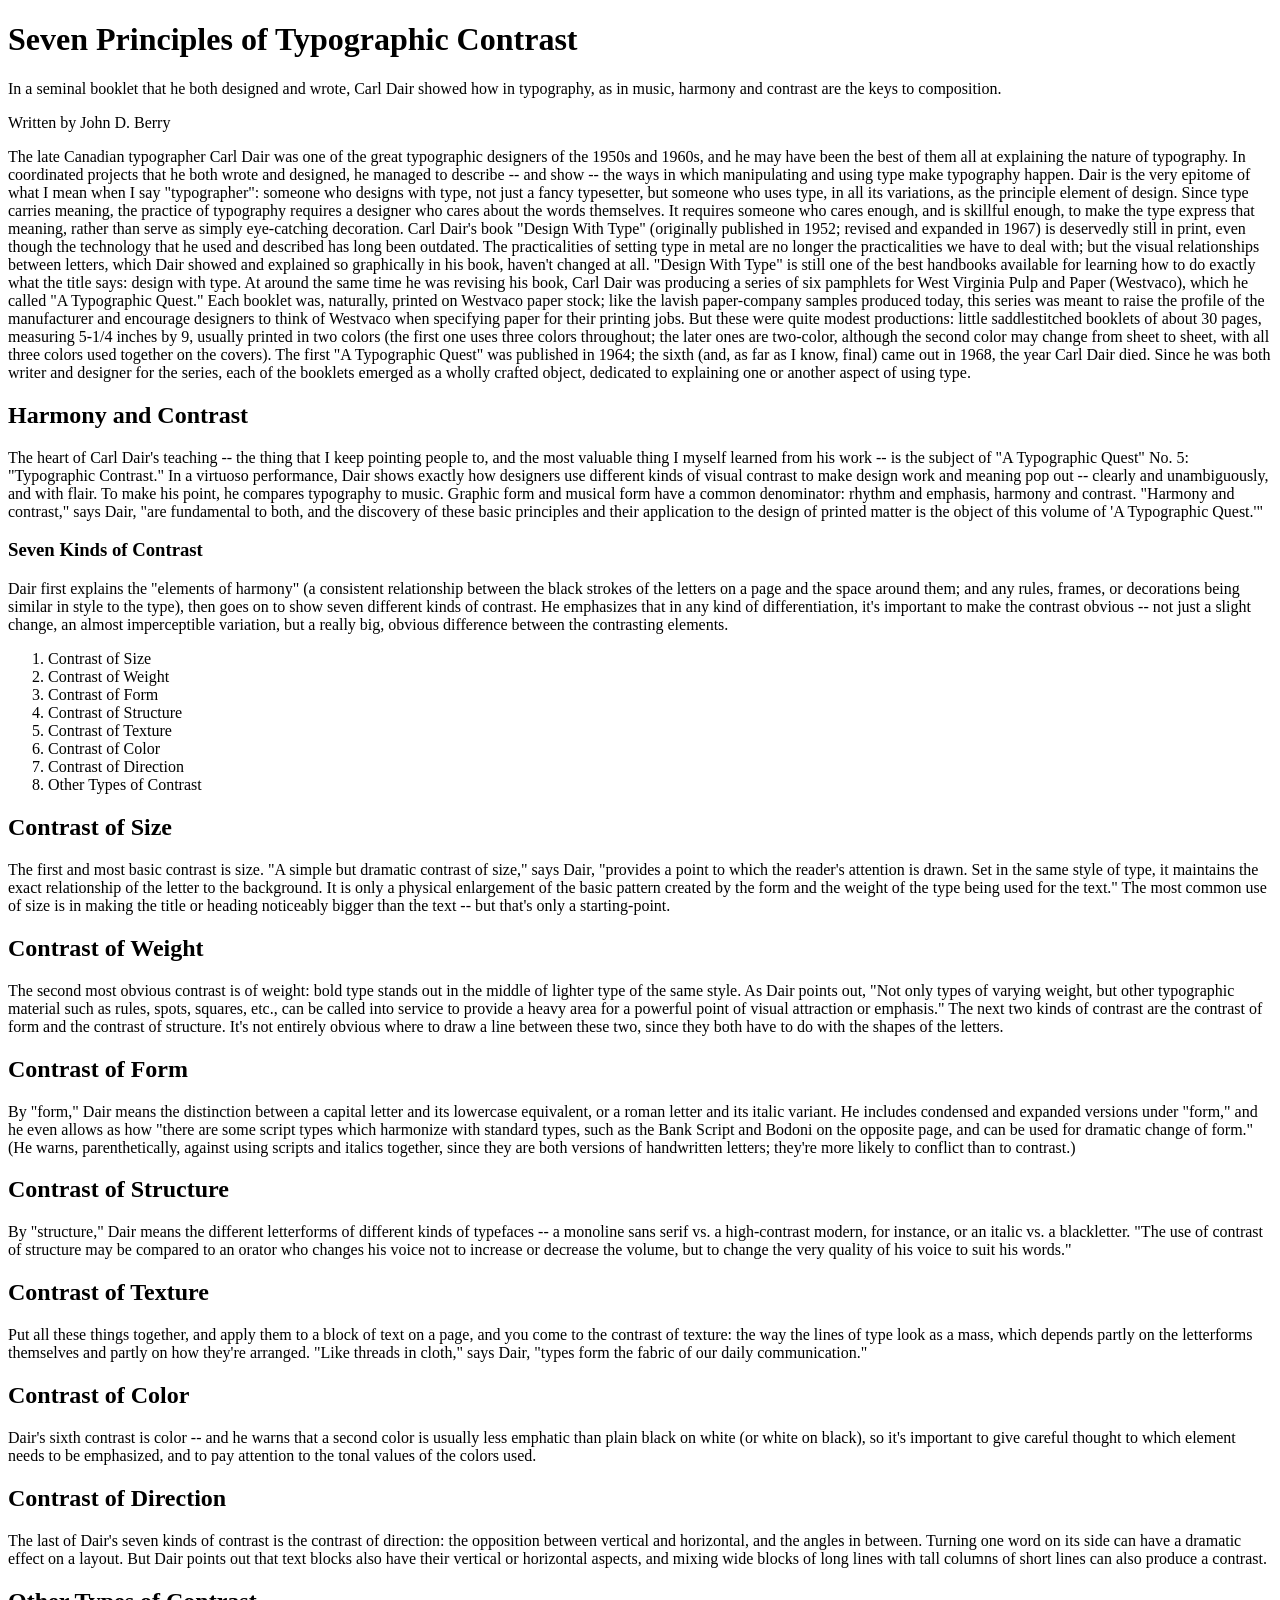
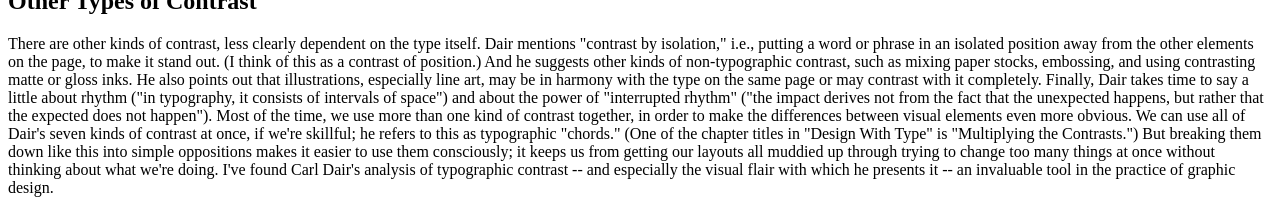
<file: Ex_text/index.html>
<!DOCTYPE html>
<html lang="en">
    <head>
    	<meta http-equiv="x-ua-compatible" content="ie=edge">
        <meta charset="utf-8"> 
       	<meta name="viewport" content="width=device-width, initial-scale=1">
        <title>Webpage Title</title>
    </head>
    <body>
    	<h1>Seven Principles of Typographic Contrast</h1>

    	<p>In a seminal booklet that he both designed and wrote, Carl Dair showed how in typography, as in music, harmony and contrast are the keys to composition.</p>

		<p>Written by John D. Berry</p>

The late Canadian typographer Carl Dair was one of the great typographic designers of the 1950s and 1960s, and he may have been the best of them all at explaining the nature of typography. In coordinated projects that he both wrote and designed, he managed to describe -- and show -- the ways in which manipulating and using type make typography happen.

Dair is the very epitome of what I mean when I say "typographer": someone who designs with type, not just a fancy typesetter, but someone who uses type, in all its variations, as the principle element of design. Since type carries meaning, the practice of typography requires a designer who cares about the words themselves. It requires someone who cares enough, and is skillful enough, to make the type express that meaning, rather than serve as simply eye-catching decoration.

Carl Dair's book "Design With Type" (originally published in 1952; revised and expanded in 1967) is deservedly still in print, even though the technology that he used and described has long been outdated. The practicalities of setting type in metal are no longer the practicalities we have to deal with; but the visual relationships between letters, which Dair showed and explained so graphically in his book, haven't changed at all. "Design With Type" is still one of the best handbooks available for learning how to do exactly what the title says: design with type.

At around the same time he was revising his book, Carl Dair was producing a series of six pamphlets for West Virginia Pulp and Paper (Westvaco), which he called "A Typographic Quest." Each booklet was, naturally, printed on Westvaco paper stock; like the lavish paper-company samples produced today, this series was meant to raise the profile of the manufacturer and encourage designers to think of Westvaco when specifying paper for their printing jobs. But these were quite modest productions: little saddlestitched booklets of about 30 pages, measuring 5-1/4 inches by 9, usually printed in two colors (the first one uses three colors throughout; the later ones are two-color, although the second color may change from sheet to sheet, with all three colors used together on the covers). The first "A Typographic Quest" was published in 1964; the sixth (and, as far as I know, final) came out in 1968, the year Carl Dair died. Since he was both writer and designer for the series, each of the booklets emerged as a wholly crafted object, dedicated to explaining one or another aspect of using type.

<h2>Harmony and Contrast</h2>

The heart of Carl Dair's teaching -- the thing that I keep pointing people to, and the most valuable thing I myself learned from his work -- is the subject of "A Typographic Quest" No. 5: "Typographic Contrast." In a virtuoso performance, Dair shows exactly how designers use different kinds of visual contrast to make design work and meaning pop out -- clearly and unambiguously, and with flair. To make his point, he compares typography to music.

Graphic form and musical form have a common denominator: rhythm and emphasis, harmony and contrast. "Harmony and contrast," says Dair, "are fundamental to both, and the discovery of these basic principles and their application to the design of printed matter is the object of this volume of 'A Typographic Quest.'"

<h3>Seven Kinds of Contrast</h3>

Dair first explains the "elements of harmony" (a consistent relationship between the black strokes of the letters on a page and the space around them; and any rules, frames, or decorations being similar in style to the type), then goes on to show seven different kinds of contrast. He emphasizes that in any kind of differentiation, it's important to make the contrast obvious -- not just a slight change, an almost imperceptible variation, but a really big, obvious difference between the contrasting elements.

	<ol>
		<li>Contrast of Size</li>
		<li>Contrast of Weight</li>
		<li>Contrast of Form</li>
		<li>Contrast of Structure</li>
		<li>Contrast of Texture</li>
		<li>Contrast of Color</li>
		<li>Contrast of Direction</li>
		<li>Other Types of Contrast</li>
	</ol>

<h2>Contrast of Size</h2>

The first and most basic contrast is size. "A simple but dramatic contrast of size," says Dair, "provides a point to which the reader's attention is drawn. Set in the same style of type, it maintains the exact relationship of the letter to the background. It is only a physical enlargement of the basic pattern created by the form and the weight of the type being used for the text." The most common use of size is in making the title or heading noticeably bigger than the text -- but that's only a starting-point.

<h2>Contrast of Weight</h2>

The second most obvious contrast is of weight: bold type stands out in the middle of lighter type of the same style. As Dair points out, "Not only types of varying weight, but other typographic material such as rules, spots, squares, etc., can be called into service to provide a heavy area for a powerful point of visual attraction or emphasis."

The next two kinds of contrast are the contrast of form and the contrast of structure. It's not entirely obvious where to draw a line between these two, since they both have to do with the shapes of the letters.


<h2>Contrast of Form</h2>

By "form," Dair means the distinction between a capital letter and its lowercase equivalent, or a roman letter and its italic variant. He includes condensed and expanded versions under "form," and he even allows as how "there are some script types which harmonize with standard types, such as the Bank Script and Bodoni on the opposite page, and can be used for dramatic change of form." (He warns, parenthetically, against using scripts and italics together, since they are both versions of handwritten letters; they're more likely to conflict than to contrast.)

<h2>Contrast of Structure</h2>

By "structure," Dair means the different letterforms of different kinds of typefaces -- a monoline sans serif vs. a high-contrast modern, for instance, or an italic vs. a blackletter. "The use of contrast of structure may be compared to an orator who changes his voice not to increase or decrease the volume, but to change the very quality of his voice to suit his words."

<h2>Contrast of Texture</h2>

Put all these things together, and apply them to a block of text on a page, and you come to the contrast of texture: the way the lines of type look as a mass, which depends partly on the letterforms themselves and partly on how they're arranged. "Like threads in cloth," says Dair, "types form the fabric of our daily communication."


<h2>Contrast of Color</h2>

Dair's sixth contrast is color -- and he warns that a second color is usually less emphatic than plain black on white (or white on black), so it's important to give careful thought to which element needs to be emphasized, and to pay attention to the tonal values of the colors used.

<h2>Contrast of Direction</h2>

The last of Dair's seven kinds of contrast is the contrast of direction: the opposition between vertical and horizontal, and the angles in between. Turning one word on its side can have a dramatic effect on a layout. But Dair points out that text blocks also have their vertical or horizontal aspects, and mixing wide blocks of long lines with tall columns of short lines can also produce a contrast.

<h2>Other Types of Contrast</h2>

There are other kinds of contrast, less clearly dependent on the type itself. Dair mentions "contrast by isolation," i.e., putting a word or phrase in an isolated position away from the other elements on the page, to make it stand out. (I think of this as a contrast of position.) And he suggests other kinds of non-typographic contrast, such as mixing paper stocks, embossing, and using contrasting matte or gloss inks. He also points out that illustrations, especially line art, may be in harmony with the type on the same page or may contrast with it completely.

Finally, Dair takes time to say a little about rhythm ("in typography, it consists of intervals of space") and about the power of "interrupted rhythm" ("the impact derives not from the fact that the unexpected happens, but rather that the expected does not happen").

Most of the time, we use more than one kind of contrast together, in order to make the differences between visual elements even more obvious. We can use all of Dair's seven kinds of contrast at once, if we're skillful; he refers to this as typographic "chords." (One of the chapter titles in "Design With Type" is "Multiplying the Contrasts.") But breaking them down like this into simple oppositions makes it easier to use them consciously; it keeps us from getting our layouts all muddied up through trying to change too many things at once without thinking about what we're doing. I've found Carl Dair's analysis of typographic contrast -- and especially the visual flair with which he presents it -- an invaluable tool in the practice of graphic design.
    </body>
</html>
</file>
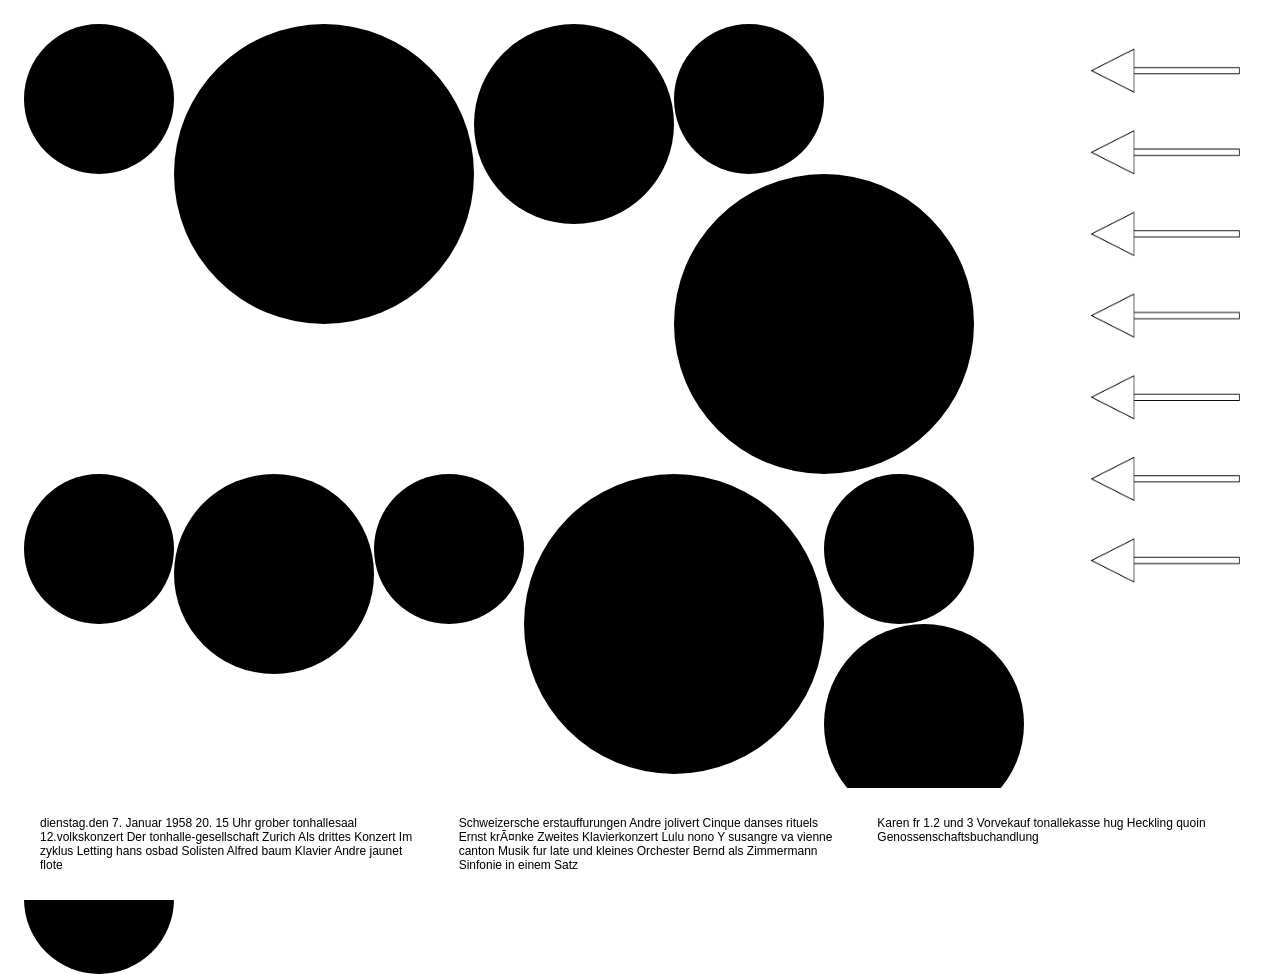
<file: Exercising_Josef/josef.html>
<!DOCTYPE html>
<html>
<head>
	<title>Positioning</title>
	<link rel="stylesheet" type="text/css" href="style.css">

	<script
	src="https://code.jquery.com/jquery-3.2.1.min.js"
	integrity="sha256-hwg4gsxgFZhOsEEamdOYGBf13FyQuiTwlAQgxVSNgt4="
	crossorigin="anonymous"></script>

<!-- Your own javascript file -->
<script src="script.js"></script>

</head>
<body>
  <section id="circle">
		<div class="circle 2">
      <div class="float small"></div>
      <div class="float large"></div>
      <div class="float middle"></div>
      <div class="float small"></div>
      <div class="float large"></div>
			<div class="float small"></div>
      <div class="float middle"></div>
      <div class="float small"></div>
      <div class="float large"></div>
			<div class="float small"></div>
      <div class="float middle"></div>
      <div class="float small"></div>
		</div>
		<img src="images/arrow_web.png">
	</section>


  <section id="text">
    <div class="event">
    <p>
    dienstag.den 7. Januar 1958
    20. 15 Uhr grober tonhallesaal
    12.volkskonzert
    Der tonhalle-gesellschaft
    Zurich
    Als drittes Konzert
    Im zyklus<muscia viva>
    Letting hans osbad
    Solisten Alfred baum Klavier
    Andre jaunet flote
    </p>
    </div>

    <div class="event">
    <p>
    Schweizersche erstauffurungen
    Andre jolivert
    Cinque danses rituels
    Ernst kränke
    Zweites Klavierkonzert
    Lulu nono
    Y susangre va vienne canton
    Musik fur late und kleines Orchester
    Bernd als Zimmermann
    Sinfonie in einem Satz
    </p>
    </div>

    <div class="event">
    <h1>Musica viva</h1>
    <p>
    Karen fr 1.2 und 3
    Vorvekauf tonallekasse hug
    Heckling quoin
    Genossenschaftsbuchandlung
    </p>
    </div>
  </section>

</body>
</html>
</file>
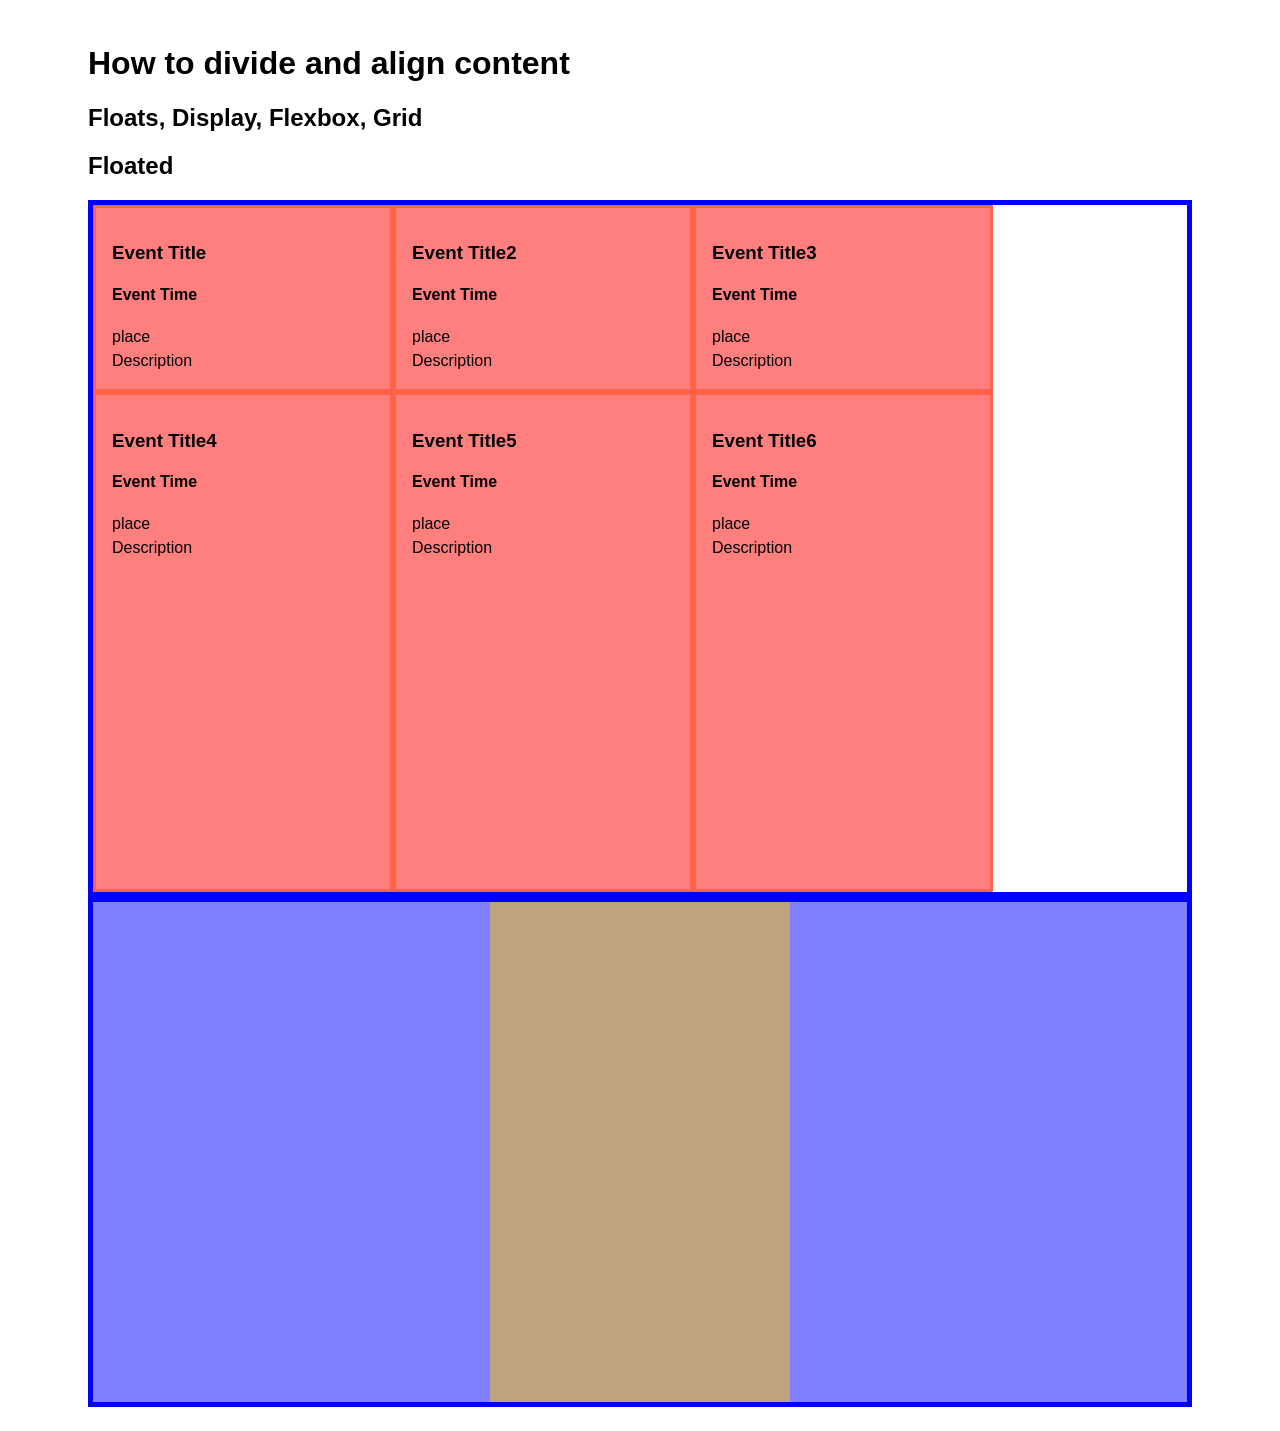
<file: Exercising_Newyork/layout.html>
<!DOCTYPE html>
<html lang="en">
<head>
	<meta charset="utf-8">
	<meta content="ie=edge" http-equiv="x-ua-compatible">
	<meta content="width=device-width, initial-scale=1" name="viewport">
	<title>Layout</title>
	<link href="styles.css" rel="stylesheet" type="text/css">
</head>

<body>
  <h1>How to divide and align content</h1>
  <h2>Floats, Display, Flexbox, Grid</h2>

  <h2>Floated</h2>
  <section id="flex">
    <div class="event">
      <h3>Event Title</h3>
      <h4>Event Time</h4>
      <p>place<p>
      <p>Description</p>
    </div>
    <div class="event">
      <h3>Event Title2</h3>
      <h4>Event Time</h4>
      <p>place<p>
      <p>Description</p>
    </div>
    <div class="event">
      <h3>Event Title3</h3>
      <h4>Event Time</h4>
      <p>place<p>
      <p>Description</p>
    </div>
    <div class="event tall">
      <h3>Event Title4</h3>
      <h4>Event Time</h4>
      <p>place<p>
      <p>Description</p>
    </div>
    <div class="event">
      <h3>Event Title5</h3>
      <h4>Event Time</h4>
      <p>place<p>
      <p>Description</p>
    </div>
    <div class="event">
      <h3>Event Title6</h3>
      <h4>Event Time</h4>
      <p>place<p>
      <p>Description</p>
    </div>
  </section>

  <section id="center">
    <div class="box"></div>
  </section>



</body>
</html>
</file>
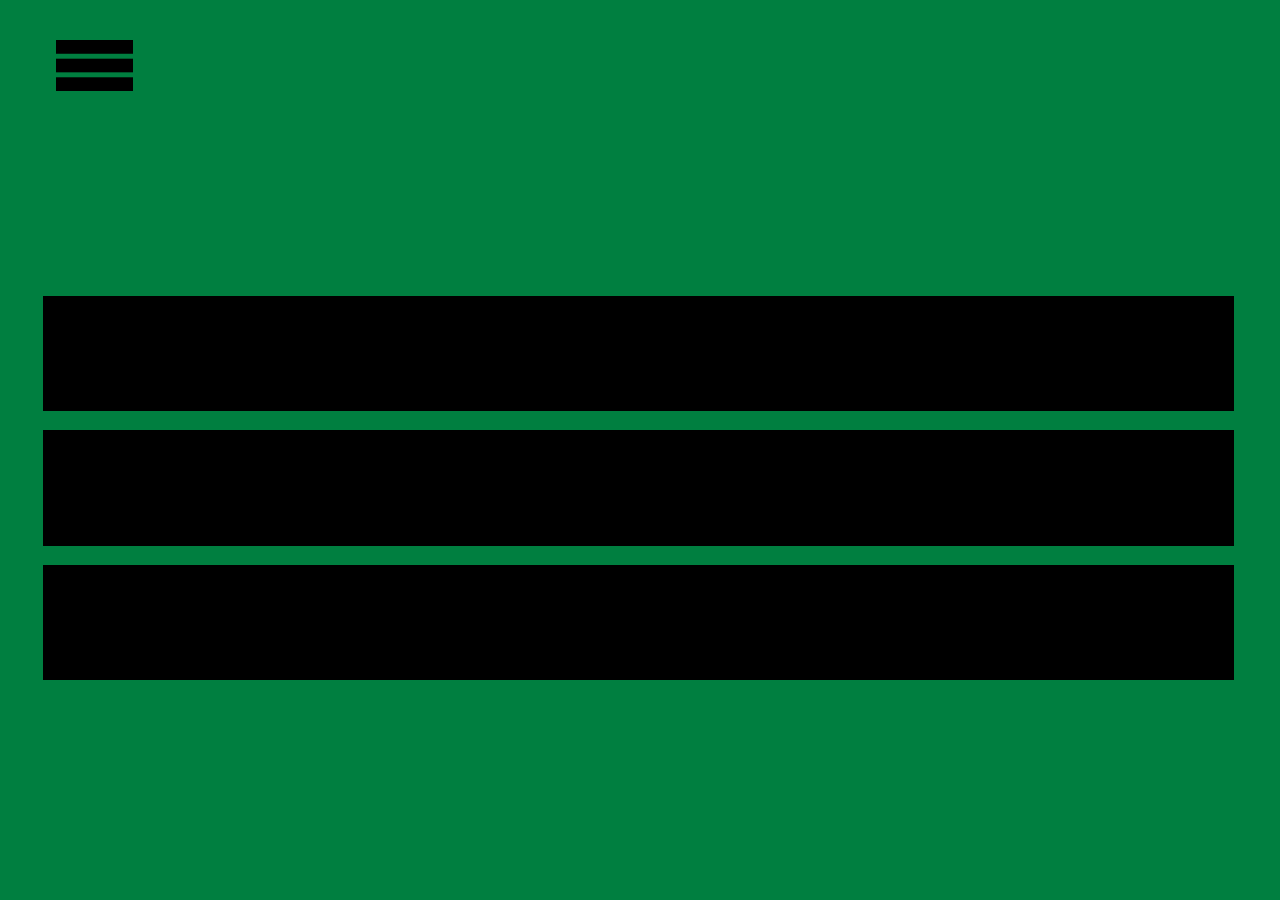
<file: extension_default/default_extension.html>
<html>
<head>
	<title>Default_extension</title>
	<link rel="stylesheet" type="text/css" href="style.css">
  <link href="https://fonts.googleapis.com/css?family=Creepster" rel="stylesheet">
	<script src="https://ajax.googleapis.com/ajax/libs/jquery/3.2.1/jquery.min.js"></script>
	<script
      src="https://code.jquery.com/jquery-3.2.1.min.js"
      integrity="sha256-hwg4gsxgFZhOsEEamdOYGBf13FyQuiTwlAQgxVSNgt4="
      crossorigin="anonymous"></script>
    </script>

    <!-- Your own javascript file -->
    <script src="script.js"></script>

</head>
<body>
	<!-- text -->
	<div class="ind">
	  		<img src="index.png">
	  	</div>
  <section id="revealtop">
  <div class="top">
	    <div class="event">
	    	<h1>Revealing Index</h1>
	    </div>
	    <div class="event">
		    <p>
				This website is only composed of hamburger menu revealing index.
		    </p>
	    </div>
	    <div class="event">
		    <p>
		    Schweizersche erstauffurungen
		    Andre jolivert
		    Cinque danses rituels
		    Ernst kränke
		    Zweites Klavierkonzert
		    Lulu nono
		    Y susangre va vienne canton
		    Musik fur late und kleines Orchester
		    Bernd als Zimmermann
		    Sinfonie in einem Satz
		    </p>
	    </div>
	    <div class="event">
		    <p>
		    Karen fr 1.2 und 3
		    Vorvekauf tonallekasse hug
		    Heckling quoin
		    Genossenschaftsbuchandlung
		    </p>
	    </div>
  </div>
 </section>

<!-- rectangles -->

	<section id="whole">
		<div class="containerone">
			<div class="largest"></div>
		</div>
		<div class="containertwo">
			<div class="largest"></div>
		</div>
		<div class="containerthree">
    		<div class="largest"></div>
    	</div>
	</section>
	
			

</body>
</html>
</file>
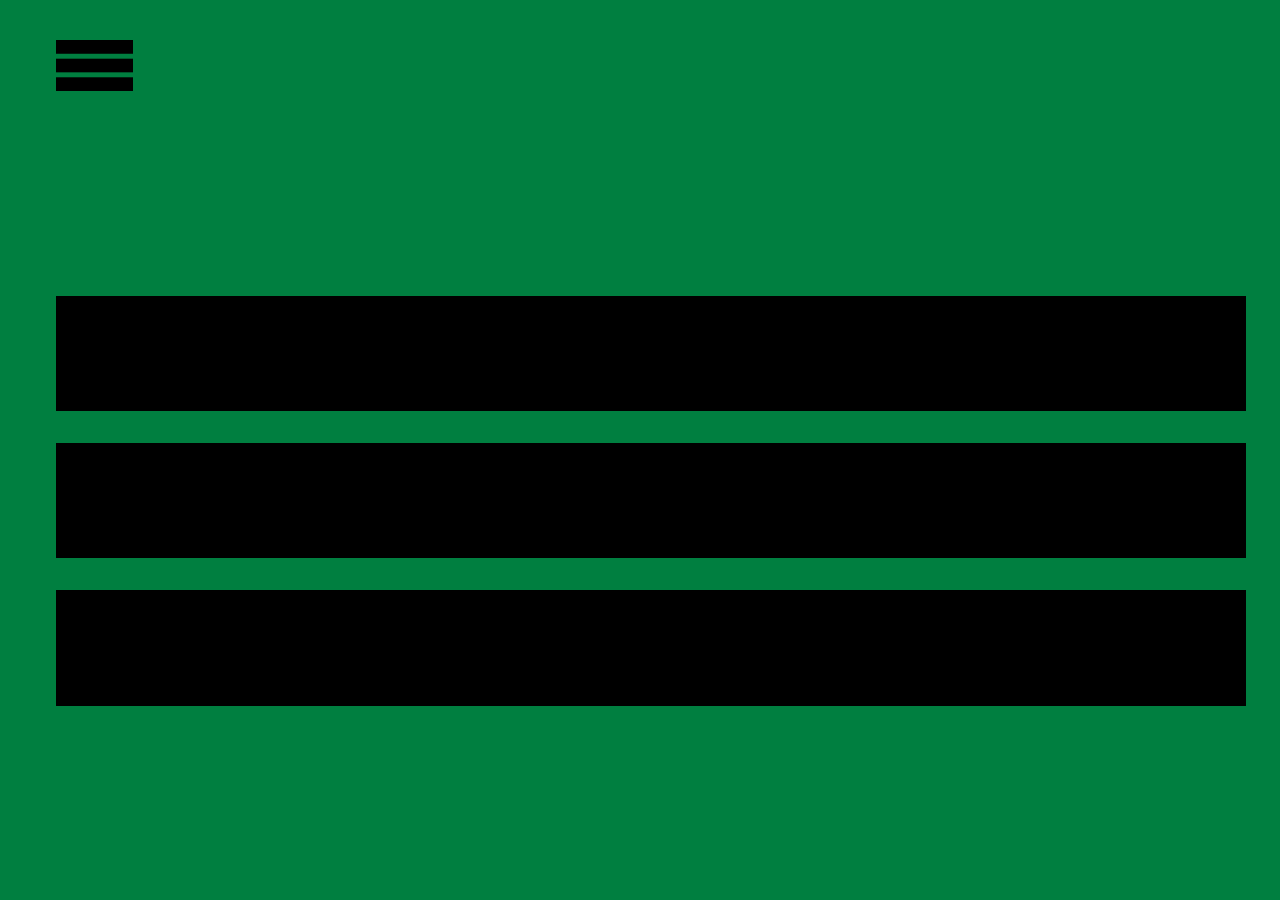
<file: project2_default/default_1.html>
<html>
<head>
	<title>Revealing Index</title>
	<link rel="stylesheet" type="text/css" href="style.css">
  <link href="https://fonts.googleapis.com/css?family=Creepster" rel="stylesheet">
	<script src="https://ajax.googleapis.com/ajax/libs/jquery/3.2.1/jquery.min.js"></script>
	<script
      src="https://code.jquery.com/jquery-3.2.1.min.js"
      integrity="sha256-hwg4gsxgFZhOsEEamdOYGBf13FyQuiTwlAQgxVSNgt4="
      crossorigin="anonymous"></script>
    </script>

    <!-- Your own javascript file -->
    <script src="script.js"></script>

</head>
<body>
	<!-- text -->
	<div class="ind">
	  		<img src="index.png">
	  	</div>
  <section id="revealtop">
  <div class="top">
	    <div class="event">
	    	<h1>Revealing Index</h1>
	    </div>
	    <div class="event">
		    <p>
				This website is only composed of hamburger menu; icon for revealing index.
				I am interested in how this kinds of default icon can create a exprimental graphics. 
		    </p>
	    </div>
	    <div class="event">
		    <p>
		    Schweizersche erstauffurungen
		    Andre jolivert
		    Cinque danses rituels
		    Ernst kränke
		    Zweites Klavierkonzert
		    Lulu nono
		    Y susangre va vienne canton
		    Musik fur late und kleines Orchester
		    Bernd als Zimmermann
		    Sinfonie in einem Satz
		    </p>
	    </div>
	    <div class="event">
		    <p>
		    Karen fr 1.2 und 3
		    Vorvekauf tonallekasse hug
		    Heckling quoin
		    Genossenschaftsbuchandlung
		    </p>
	    </div>
  </div>
 </section>

<!-- rectangles -->

	<section id="whole">
		<div class="large"></div>
			<div class="box">
				<div class="column1">
					<div class="cir medium"></div>
						<div class="box2">
							<div class="column">
								<div class="cir small"></div>
									<div class="box3">
										<div class="column">
											<div class="cir smaller"></div>
												<div class="box4">
													<div class="column">
														<div class="cir smallest"></div>
															<div class="box5">
																<div class="column">
																	<div class="cir smallest2"></div>
																		<div class="box6">
																			<div class="column">
																				<div class="cir smallest3"></div>
																				<div class="cir smallest3"></div>
																				<div class="cir smallest3"></div>
																				<div class="cir smallest3"></div>
																				<div class="cir smallest3"></div>
																				<div class="cir smallest3"></div>
																				<div class="cir smallest3"></div>
																			</div>
																		</div>
																	<div class="cir smallest2"></div>
																	<div class="cir smallest2"></div>
																	<div class="cir smallest2"></div>
																	<div class="cir smallest2"></div>
																	<div class="cir smallest2"></div>
																	<div class="cir smallest2"></div>
																</div>
															</div>
														<div class="cir smallest"></div>
														<div class="cir smallest"></div>
														<div class="cir smallest"></div>
														<div class="cir smallest"></div>
														<div class="cir smallest"></div>
														<div class="cir smallest"></div>
													</div>
												</div>
											<div class="cir smaller"></div>
											<div class="cir smaller"></div>
											<div class="cir smaller"></div>
											<div class="cir smaller"></div>
											<div class="cir smaller"></div>
											<div class="cir smaller"></div>
										</div>
									</div>
								<div class="cir small"></div>
								<div class="cir small"></div>
								<div class="cir small"></div>
								<div class="cir small"></div>
								<div class="cir small"></div>
								<div class="cir small"></div>
							</div>
						</div>

				  <div class="cir medium"></div>
				  <div class="cir medium"></div>
				  <div class="cir medium"></div>
				  <div class="cir medium"></div>
				  <div class="cir medium"></div>
				  <div class="cir medium"></div>
				</div>

				<!-- colum2 -->
				<div class="column2">
					<div class="cir medium"></div>
						<div class="box2">
							<div class="column_2">
								<div class="cir small"></div>
									<div class="box3">
										<div class="column_2">
											<div class="cir smaller"></div>
												<div class="box4">
													<div class="column_2">
														<div class="cir smallest"></div>
															<div class="box5">
																<div class="column_2">
																	<div class="cir smallest2"></div>
																		<div class="box6">
																			<div class="column_2">
																				<div class="cir smallest3"></div>
																				<div class="cir smallest3"></div>
																				<div class="cir smallest3"></div>
																				<div class="cir smallest3"></div>
																				<div class="cir smallest3"></div>
																				<div class="cir smallest3"></div>
																				<div class="cir smallest3"></div>
																			</div>
																		</div>
																	<div class="cir smallest2"></div>
																	<div class="cir smallest2"></div>
																	<div class="cir smallest2"></div>
																	<div class="cir smallest2"></div>
																	<div class="cir smallest2"></div>
																	<div class="cir smallest2"></div>
																</div>
															</div>
														<div class="cir smallest"></div>
														<div class="cir smallest"></div>
														<div class="cir smallest"></div>
														<div class="cir smallest"></div>
														<div class="cir smallest"></div>
														<div class="cir smallest"></div>
													</div>
												</div>
											<div class="cir smaller"></div>
											<div class="cir smaller"></div>
											<div class="cir smaller"></div>
											<div class="cir smaller"></div>
											<div class="cir smaller"></div>
											<div class="cir smaller"></div>
										</div>
									</div>
								<div class="cir small"></div>
								<div class="cir small"></div>
								<div class="cir small"></div>
								<div class="cir small"></div>
								<div class="cir small"></div>
								<div class="cir small"></div>
							</div>
						</div>

				  <div class="cir medium"></div>
				  <div class="cir medium"></div>
				  <div class="cir medium"></div>
				  <div class="cir medium"></div>
				  <div class="cir medium"></div>
				  <div class="cir medium"></div>
				</div>

				<!-- colum -->

				<div class="column3">
					<div class="cir medium"></div>
						<div class="box2">
							<div class="column_3">
								<div class="cir small"></div>
									<div class="box3">
										<div class="column_3">
											<div class="cir smaller"></div>
												<div class="box4">
													<div class="column_3">
														<div class="cir smallest"></div>
															<div class="box5">
																<div class="column_3">
																	<div class="cir smallest2"></div>
																		<div class="box6">
																			<div class="column_3">
																				<div class="cir smallest3"></div>
																				<div class="cir smallest3"></div>
																				<div class="cir smallest3"></div>
																				<div class="cir smallest3"></div>
																				<div class="cir smallest3"></div>
																				<div class="cir smallest3"></div>
																				<div class="cir smallest3"></div>
																			</div>
																		</div>
																	<div class="cir smallest2"></div>
																	<div class="cir smallest2"></div>
																	<div class="cir smallest2"></div>
																	<div class="cir smallest2"></div>
																	<div class="cir smallest2"></div>
																	<div class="cir smallest2"></div>
																</div>
															</div>
														<div class="cir smallest"></div>
														<div class="cir smallest"></div>
														<div class="cir smallest"></div>
														<div class="cir smallest"></div>
														<div class="cir smallest"></div>
														<div class="cir smallest"></div>
													</div>
												</div>
											<div class="cir smaller"></div>
											<div class="cir smaller"></div>
											<div class="cir smaller"></div>
											<div class="cir smaller"></div>
											<div class="cir smaller"></div>
											<div class="cir smaller"></div>
										</div>
									</div>
								<div class="cir small"></div>
								<div class="cir small"></div>
								<div class="cir small"></div>
								<div class="cir small"></div>
								<div class="cir small"></div>
								<div class="cir small"></div>
							</div>
						</div>

				  <div class="cir medium"></div>
				  <div class="cir medium"></div>
				  <div class="cir medium"></div>
				  <div class="cir medium"></div>
				  <div class="cir medium"></div>
				  <div class="cir medium"></div>
				</div>
			</section>
			<div class="large"></div>
			<div class="large"></div>

</body>
</html>
</file>
<file: Exercising_Josef/style.css>
body {
  padding: 1rem;
}

section {
}

h1 {
  display: none;
  font-family: 'helvetica';
}

p {
  font-family: 'helvetica';
}

img {
  width: 15vw;
  height: 45vw;
}

#text {
  display: flex;
  font-size: 12px;
  position: fixed;
  bottom: 0;
}

#text .event {
  padding: 1rem;
  flex: 1;
  animation: rotate 1s infinite alternate;
}

#circle {
  display: flex;
  flex: auto;
  height: 600px;
  overflow: none;
}

.float {
  float:left;
}

.event {
  background: white;
}

.small {
  width: 150px;
  height: 150px;
  background: black;
  -moz-border-radius: 75px;
  -webkit-border-radius: 75px;
  border-radius: 75px;
}

.middle {
  width: 200px;
  height: 200px;
  background: black;
  -moz-border-radius: 100px;
  -webkit-border-radius: 100px;
  border-radius: 100px;
}

.large {
  width: 300px;
  height: 300px;
  background: black;
  -moz-border-radius: 150px;
  -webkit-border-radius: 150px;
  border-radius: 150px;
}

.reveal{
	display: block;
}

.small:hover {
  transition: all .5s ease-in;
}

.small:hover {
  background: red;
	transform: rotate(20deg) scale();
}

.large:hover {
  transition: all .5s ease-in;
}

.large:hover {
  width: 300px;
  height: 300px;
  background: blue;
	transform: rotate(20deg) scale(3);

}

.middle:hover {
  transition: all .5s ease-in;
}

.middle:hover {
	background: yellow;
	z-index: 10;
  transform: scale(.7, 1.5) rotate(30deg) skewY(-15deg) translate(200px, 20%);

}



@media screen and (max-width: 700px){
  body {
    background: yellow;
  }

}

@media screen and (max-width: 500px){
div:.large {
  width: 300px;
  height: 300px;
  background: blue;
  transform: rotate(20deg) scale(4);
  }

  @keyframes rotate{
    0%{
      transform: rotate(0deg);
    }
    100%{
      transform: rotate(360deg);
    }
}
</file>
<file: Exercising_Newyork/styles.css>
body{
    font-family: 'helvetica';
    padding: 1rem 5rem;
}

p{
    margin:0;
    line-height:1.5;
}

.event{
    background: rgba(255, 0, 0, 0.5);
    border:3px solid tomato;
    padding: 1rem;
    box-sizing: border-box;
}

section{
    border: 5px solid blue;
}

#flex .event{
    width: 300px;
}

#flex {
  display: flex;
  flex-wrap: wrap;
}

.tall{
    height: 500px;
}

.box{
  width: 300px;
  height: 500px;
  background: rgba(255, 200, 0, 0.5);
  margin: auto;
}

#center{
  display: flex;
  align-items: center;
  background: rgba(0, 0, 255, 0.5);
}

@media screen and (max-width: 1200px){
  #flex .event{
    width: 50%;
    background: rgba(0,255,0,5);

    }
  }
</file>
<file: extension_default/style.css>
html, body, div, span, applet, object, iframe,
h1, h2, h3, h4, h5, h6, p, blockquote, pre,
a, abbr, acronym, address, big, cite, code,
del, dfn, em, img, ins, kbd, q, s, samp,
small, strike, strong, sub, sup, tt, var,
b, u, i, center,
dl, dt, dd, ol, ul, li,
fieldset, form, label, legend,
table, caption, tbody, tfoot, thead, tr, th, td,
article, aside, canvas, details, embed,
figure, figcaption, footer, header, hgroup,
menu, nav, output, ruby, section, summary,
time, mark, audio, video {
    margin: 0;
    padding: 0;
    border: 0;
    font-size: 100%;
    font: inherit;
    vertical-align: baseline;
}
/* HTML5 display-role reset for older browsers */
article, aside, details, figcaption, figure,
footer, header, hgroup, menu, nav, section {
    display: block;
}
body {
    line-height: 1;
}
ol, ul {
    list-style: none;
}
blockquote, q {
    quotes: none;
}
blockquote:before, blockquote:after,
q:before, q:after {
    content: '';
    content: none;
}
table {
    border-collapse: collapse;
    border-spacing: 0;
}
/* ---reset------------------------------- */

body {
  padding: 1.5rem;
  color: black;
  background: rgb(0,127,64);
}

h1 {
  font-family: sans-serif;
  font-family: 'Creepster', cursive;
  font-size: 4vw;
  letter-spacing: 3px;
  line-height: auto;
  text-align: center;
}

h2 {
  font-family: sans-serif;
  font-size: 10vw;
  margin: 2rem;
}

p {
  font-family: sans-serif;
  font-size: 1.5vw;
  line-height: 2vw;
}

img {
  cursor: pointer;
  height: 4vw;
  width: 6vw;
  margin-left: 2rem;
  margin-top: 1rem;
}

#revealtop {
  display: none;
}

.top, .event {
  display: flex;
  width: 93vw;
  flex: 1rem;
  margin: 1.5vw;
  font-family: sans-serif;
  font-size: 1.5vw;
}


/* ----rectangel--- */

#whole {
  margin-top: 16vw;
}

.cir {
  width: 100px;
	height: 100px;
	background: black;
	-moz-border-radius: 50px;
	-webkit-border-radius: 50px;
	border-radius: 50px;
  margin: 1rem;
}

.disappear {
  display: none;

}

.largest {
  cursor: pointer;
  display: flex;
  flex: 1rem;
  width: 93vw;
  height: 9vw;
  background: black;
  margin: 1.5vw;

}



.medium {
  cursor: pointer;
  display: flex;
  width: 28.5vw;
  height: 35px;
  border-radius: 30px;
  margin-bottom: 1vw;
  background: black;
  margin-left: 1.5vw;
}



.small {
  cursor: pointer;
  /*display: none;*/
  width: 20.5vw;
	height: 30px;
  border-radius: 30px;
  margin-bottom: 1rem;
	background: black;
  margin-left: 2rem;
}

.cute {
  cursor: pointer;
  display: flex;
  width: 15.5vw;
	height: 15px;
  border-radius: 30px;
	background: black;
  margin-left: 2rem;
  margin-bottom: 1rem;
}

.pretty {
  cursor: pointer;
  display: flex;
  width: 10.5vw;
	height: 10px;
  border-radius: 30px;
	background: black;
  margin-left: 2rem;
  margin-bottom: 1rem;

}
 
.tiny {
  cursor: pointer;
  display: flex;
  width: 5.5vw;
	height: 5px;
  border-radius: 30px;
	background: black;
  margin-left: 2rem;
  margin-bottom: 1rem;
}

.min {
  cursor: pointer;
  display: flex;
  width: 2.5vw;
	height: 3px;
  border-radius: 30px;
	background: black;
  margin-left: 2rem;
  margin-bottom: 1rem;
}




/* ---shake---- */
.largest:hover, .largest:hover:focus {
    /* box-shadow: 0px 8px 16px 0px rgba(240,250,0,0.4);
    border: none; */
    -webkit-animation-name: spaceboots;
    -webkit-animation-duration: 0.8s;
    -webkit-transform-origin:50% 50%;
    -webkit-animation-iteration-count: infinite;
    -webkit-animation-timing-function: linear;
}
/* ---shake----- */


.reveal{
	display: inherit;
}



@-webkit-keyframes spaceboots {
  0% { -webkit-transform: translate(2px, 1px) rotate(0deg); }
  10% { -webkit-transform: translate(-1px, -2px) rotate(-1deg); }
  20% { -webkit-transform: translate(-3px, 0px) rotate(1deg); }
  30% { -webkit-transform: translate(0px, 2px) rotate(0deg); }
  40% { -webkit-transform: translate(1px, -1px) rotate(1deg); }
  50% { -webkit-transform: translate(-1px, 2px) rotate(-1deg); }
  60% { -webkit-transform: translate(-3px, 1px) rotate(0deg); }
  70% { -webkit-transform: translate(2px, 1px) rotate(-1deg); }
  80% { -webkit-transform: translate(-1px, -1px) rotate(1deg); }
  90% { -webkit-transform: translate(2px, 2px) rotate(0deg); }
  100% { -webkit-transform: translate(1px, -2px) rotate(-1deg); }
}
</file>
<file: project2_default/style.css>
html, body, div, span, applet, object, iframe,
h1, h2, h3, h4, h5, h6, p, blockquote, pre,
a, abbr, acronym, address, big, cite, code,
del, dfn, em, img, ins, kbd, q, s, samp,
small, strike, strong, sub, sup, tt, var,
b, u, i, center,
dl, dt, dd, ol, ul, li,
fieldset, form, label, legend,
table, caption, tbody, tfoot, thead, tr, th, td,
article, aside, canvas, details, embed,
figure, figcaption, footer, header, hgroup,
menu, nav, output, ruby, section, summary,
time, mark, audio, video {
    margin: 0;
    padding: 0;
    border: 0;
    font-size: 100%;
    font: inherit;
    vertical-align: baseline;
}
/* HTML5 display-role reset for older browsers */
article, aside, details, figcaption, figure,
footer, header, hgroup, menu, nav, section {
    display: block;
}
body {
    line-height: 1;
}
ol, ul {
    list-style: none;
}
blockquote, q {
    quotes: none;
}
blockquote:before, blockquote:after,
q:before, q:after {
    content: '';
    content: none;
}
table {
    border-collapse: collapse;
    border-spacing: 0;
}
/* ---reset------------------------------- */
body {
  padding: 1.5rem;
  color: black;
  background: rgb(0,127,64);
}

h1 {
  font-family: sans-serif;
  font-family: 'Creepster', cursive;
  font-size: 4vw;
  letter-spacing: 3px;
  line-height: auto;
  text-align: center;
}

h2 {
  font-family: sans-serif;
  font-size: 10vw;
  margin: 2rem;
}

p {
  font-family: sans-serif;
  font-size: 1.5vw;
  line-height: 2vw;
}

img {
  cursor: pointer;
  height: 4vw;
  width: 6vw;
  margin-left: 2rem;
  margin-top: 1rem;
}

#revealtop {
  display: none;
}

.top, .event {
  display: flex;
  width: 93vw;
  flex: 1rem;
  margin: 1rem;
  font-family: sans-serif;
  font-size: 1.5vw;
}


/* ----rectangel--- */

#whole {
  margin-top: 16vw;
}

.cir {
  width: 100px;
	height: 100px;
	background: black;
	-moz-border-radius: 50px;
	-webkit-border-radius: 50px;
	border-radius: 50px;
  margin: 1rem;
}

.large {
  cursor: pointer;
  display: flex;
  flex: 1rem;
  width: 93vw;
  height: 9vw;
  background: black;
  margin: 2rem;

}

.medium {
  cursor: pointer;
  display: flex;
  flex: 1rem;
  width: 28.5vw;
	height: 50px;
	background: black;
  margin-left: 2rem;
}

.small {
  cursor: pointer;
  display: flex;
  width: 20.5vw;
	height: 30px;
	background: black;
  margin-left: 2rem;
}

.smaller {
  cursor: pointer;
  display: flex;
  width: 15.5vw;
	height: 15px;
	background: black;
  margin-left: 2rem;
}

.smallest {
  cursor: pointer;
  display: flex;
  width: 10.5vw;
	height: 10px;
	background: black;
  margin-left: 2rem;
}

.smallest2 {
  cursor: pointer;
  display: flex;
  width: 5.5vw;
	height: 5px;
	background: black;
  margin-left: 2rem;
}

.smallest3 {
  cursor: pointer;
  display: flex;
  width: 2.5vw;
	height: 3px;
	background: black;
  margin-left: 2rem;
}



/* ---shake---- */
.large:hover, .large:hover:focus {
    /* box-shadow: 0px 8px 16px 0px rgba(240,250,0,0.4);
    border: none; */
    -webkit-animation-name: spaceboots;
  	-webkit-animation-duration: 0.8s;
  	-webkit-transform-origin:50% 50%;
  	-webkit-animation-iteration-count: infinite;
  	-webkit-animation-timing-function: linear;
}
/* ---shake----- */

.column {
  float: left;
}


.column1 {
  float: left;
}

.column2 {
  float: left;
}

.column_2 {
  float: right;
}


.column3 {
  float: left;
}

.column_3 {
  float: left;
}

.box {
  display: none;
}

.box2 {
  /* width: 10.4vw;
  height: 10.4vw; */
  /* display: none; */
  display: none;
}

.box3 {
  /* width: 10.4vw;
  height: 10.4vw; */
  /* display: none; */
  display: none;
}

.box4 {
  /* width: 10.4vw;
  height: 10.4vw; */
  /* display: none; */
  display: none;
}

.box5 {
  /* width: 10.4vw;
  height: 10.4vw; */
  /* display: none; */
  display: none;
}

.box6 {
  /* width: 10.4vw;
  height: 10.4vw; */
  /* display: none; */
  display: none;
}

.reveal{
	display: inherit;
}



@-webkit-keyframes spaceboots {
	0% { -webkit-transform: translate(2px, 1px) rotate(0deg); }
	10% { -webkit-transform: translate(-1px, -2px) rotate(-1deg); }
	20% { -webkit-transform: translate(-3px, 0px) rotate(1deg); }
	30% { -webkit-transform: translate(0px, 2px) rotate(0deg); }
	40% { -webkit-transform: translate(1px, -1px) rotate(1deg); }
	50% { -webkit-transform: translate(-1px, 2px) rotate(-1deg); }
	60% { -webkit-transform: translate(-3px, 1px) rotate(0deg); }
	70% { -webkit-transform: translate(2px, 1px) rotate(-1deg); }
	80% { -webkit-transform: translate(-1px, -1px) rotate(1deg); }
	90% { -webkit-transform: translate(2px, 2px) rotate(0deg); }
	100% { -webkit-transform: translate(1px, -2px) rotate(-1deg); }
}
</file>
